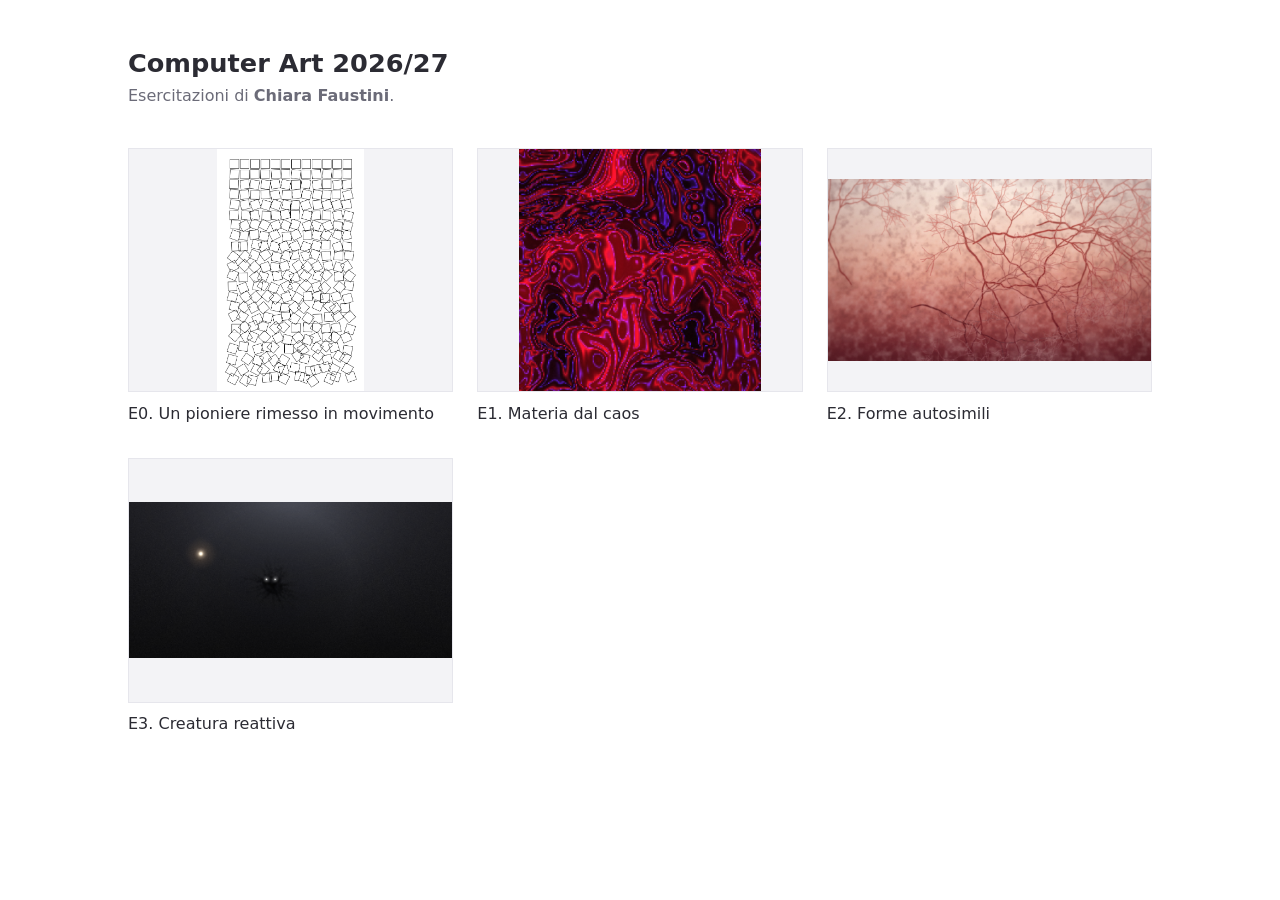
<file: index.html>
<!DOCTYPE html>
<html lang="it">
<head>
  <meta charset="utf-8">
  <meta name="viewport" content="width=device-width, initial-scale=1">
  <title>Computer Art 2026/27</title>
  <style>
    body {
      margin: 0;
      padding: 3rem 2rem 4rem;
      font-family: system-ui, sans-serif;
      line-height: 1.5;
      color: #2b2b33;
      background: #fff;
    }
    main { max-width: 64rem; margin: 0 auto; }
    h1 { margin: 0; font-size: 1.6rem; font-weight: 600; line-height: 1.25; }
    h1 + p { margin: 0.25rem 0 2.5rem; color: #6b6b78; }

    /* le voci dell'elenco diventano schede: anteprima sopra, nome sotto */
    ul {
      display: grid;
      grid-template-columns: repeat(auto-fill, minmax(15rem, 1fr));
      gap: 2rem 1.5rem;
      margin: 0;
      padding: 0;
      list-style: none;
    }
    a { display: block; color: inherit; text-decoration: none; }
    a:focus-visible { outline: 2px solid #9060c0; outline-offset: 4px; }
    .anteprima {
      display: block;
      aspect-ratio: 4 / 3;
      margin-bottom: 0.6rem;
      background: #f3f3f6;
      border: 1px solid #e6e6ec;
      transition: border-color 0.15s;
    }
    .anteprima img {
      display: block;
      width: 100%;
      height: 100%;
      object-fit: contain;
    }
    a:hover .anteprima { border-color: #6b6b78; }
    a:hover .nome { text-decoration: underline; }
    /* cartella senza preview.png */
    .anteprima.mancante {
      display: flex;
      align-items: center;
      justify-content: center;
      border-style: dashed;
      color: #6b6b78;
      font-size: 0.85rem;
    }
    .anteprima.mancante::after { content: "preview.png non ancora creata"; }
    .vuoto { grid-column: 1 / -1; color: #6b6b78; }

    @media (max-width: 30rem) {
      body { padding: 2rem 1rem 3rem; }
    }
  </style>
</head>
<body>
  <main>
    <h1>Computer Art 2026/27</h1>
    <p>Esercitazioni di <strong>Chiara Faustini</strong>.</p>

    <!-- Il comando /crea aggiunge qui una voce per ogni cartella creata, nella forma
         <li><a href="es1/">Es1. Titolo</a></li>: l'anteprima la aggiunge lo script qui sotto. -->
    <ul id="lavori">
      <li><a href="es0/">E0. Un pioniere rimesso in movimento</a></li>
      <li><a href="es1/">E1. Materia dal caos</a></li>
      <li><a href="es2/">E2. Forme autosimili</a></li>
      <li><a href="es3/">E3. Creatura reattiva</a></li>
    </ul>
  </main>

  <script>
    // Ogni voce prende l'anteprima del lavoro, preview.png nella sua cartella;
    // se l'immagine non c'è ancora, resta un riquadro che lo dice.
    for (const link of document.querySelectorAll('#lavori a')) {
      const nome = document.createElement('span');
      nome.className = 'nome';
      nome.append(...link.childNodes);

      const anteprima = document.createElement('span');
      anteprima.className = 'anteprima';
      const img = document.createElement('img');
      img.alt = '';
      img.onerror = () => { img.remove(); anteprima.classList.add('mancante'); };
      img.src = link.getAttribute('href').replace(/\/?$/, '/') + 'preview.png';
      anteprima.append(img);

      link.append(anteprima, nome);
    }
  </script>
</body>
</html>
</file>
